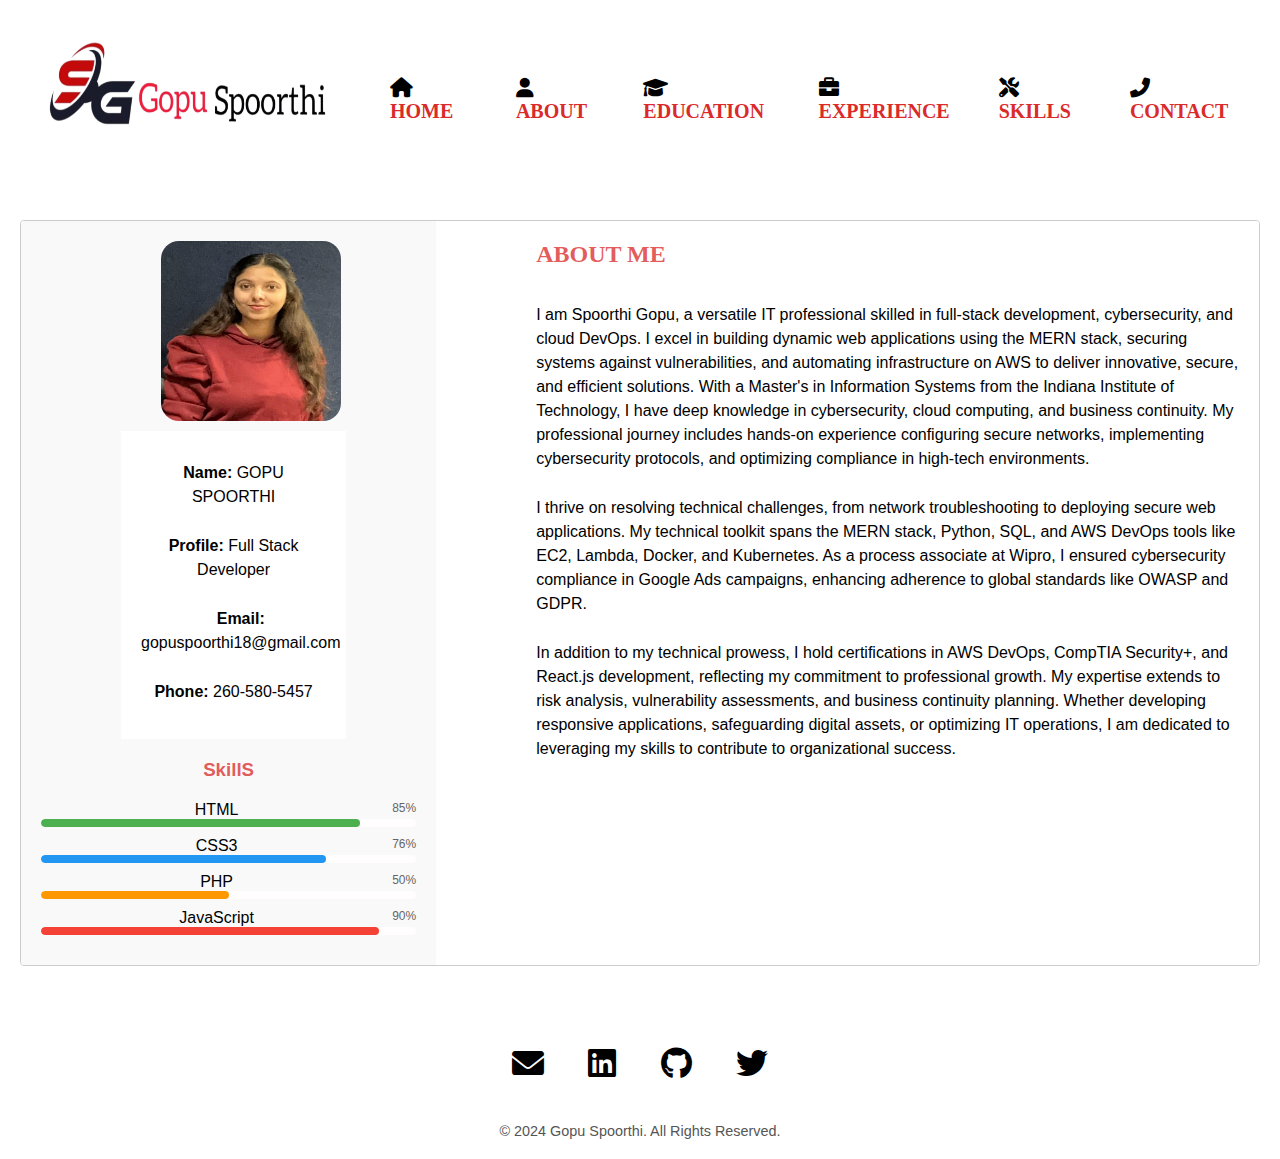
<file: pages/About-page/index.html>
<!-- *****************HERE IAM LINKING STYLING SHEET AND ICONS SHEET********************************************8 -->

<!DOCTYPE html>
<html lang="en">
<head>
    <meta charset="UTF-8">
    <meta name="viewport" content="width=device-width, initial-scale=1.0">
    <title>ABOUT </title>
    <link rel="stylesheet" href="styling.css">
    <link href="https://cdnjs.cloudflare.com/ajax/libs/font-awesome/6.0.0-beta3/css/all.min.css" rel="stylesheet">
</head>

<!-- *********************************NAV BAR*********************************************************** -->
<body>
    <header class="navbar">
        <div class="logo">
            <h1><img src="../../images/images/logo.png" alt="logo" height="180px" width="350px"></h1>
        </div>
        <nav>
            <ul>
                <li><a href="index.html"><i class="fas fa-home"></i> <span class="text">HOME</span></a></li>
                <li><a href="about.html"><i class="fas fa-user"></i> <span class="text">ABOUT </span></a></li>
                <li><a href="education.html"><i class="fas fa-graduation-cap"></i><span class="text">EDUCATION</span></a></li>
                <li><a href="experience.html"><i class="fas fa-briefcase"></i><span class="text">EXPERIENCE</span></a></li>
                <li><a href="skills.html"><i class="fas fa-tools"></i> <span class="text">SKILLS</span></a></li>
                <li><a href="contact.html"><i class="fas fa-phone-alt"></i> <span class="text">CONTACT</span></a></li>
            </ul>
        </nav>
    </header>

<!--*************************************MAIN SECTION ************************************************  -->

 <div class="container">
<!------------------------------- Left Section------------------------------------------------- -->
    <div class="left-section">
        <img src="../../images/images/pic.jpg" alt="Profile Photo" class="profile-photo">
            <div class="right-section">
                <p><strong>Name:</strong> GOPU SPOORTHI</p>
                <p><strong>Profile:</strong> Full Stack Developer</p>
                <p><strong>Email:</strong> gopuspoorthi18@gmail.com</p>
                <p><strong>Phone:</strong> 260-580-5457</p>
    </div>
    <div class="skills">
        <h3>SkillS</h3>
            <p>HTML <span class="percent">85%</span></p>
                <div class="bar"><div class="html"></div></div>
            <p>CSS3 <span class="percent">76%</span></p>
                <div class="bar"><div class="css"></div></div>
            <p>PHP <span class="percent">50%</span></p>
                <div class="bar"><div class="php"></div></div>
            <p>JavaScript <span class="percent">90%</span></p>
                <div class="bar"><div class="javascript"></div></div>
    </div>
    </div>
<!--------------------------- Right Section------------------------------------------------------ -->
    
    <div class="right-section">
        <h2>ABOUT ME </h2>
            <p>
                I am Spoorthi Gopu, a versatile IT professional skilled in full-stack development, cybersecurity, and cloud DevOps. I excel in building dynamic web applications using the MERN stack, securing systems against vulnerabilities, and automating infrastructure on AWS to deliver innovative, secure, and efficient solutions. With a Master's in Information Systems from the Indiana Institute of Technology, I have deep knowledge in cybersecurity, cloud computing, and business continuity. My professional journey includes hands-on experience configuring secure networks, implementing cybersecurity protocols, and optimizing compliance in high-tech environments.</p>

            <p> I thrive on resolving technical challenges, from network troubleshooting to deploying secure web applications. My technical toolkit spans the MERN stack, Python, SQL, and AWS DevOps tools like EC2, Lambda, Docker, and Kubernetes. As a process associate at Wipro, I ensured cybersecurity compliance in Google Ads campaigns, enhancing adherence to global standards like OWASP and GDPR.</p>
                
             <p> In addition to my technical prowess, I hold certifications in AWS DevOps, CompTIA Security+, and React.js development, reflecting my commitment to professional growth. My expertise extends to risk analysis, vulnerability assessments, and business continuity planning. Whether developing responsive applications, safeguarding digital assets, or optimizing IT operations, I am dedicated to leveraging my skills to contribute to organizational success.    
            </p>
    </div>
    </div>

<!--*********************HERE IAM DESIGNING FOOTER WITH SOCIAL ICONS*********************************************** -->

<footer>
        <div class="social-icons">
            <a href="#"><i class="fas fa-envelope"></i></a>
            <a href="#"><i class="fab fa-linkedin"></i></a>
            <a href="#"><i class="fab fa-github"></i></a>
            <a href="#"><i class="fab fa-twitter"></i></a>
        </div>
        <p>© 2024 Gopu Spoorthi. All Rights Reserved.</p>
</footer>
</body>
</html>
</file>
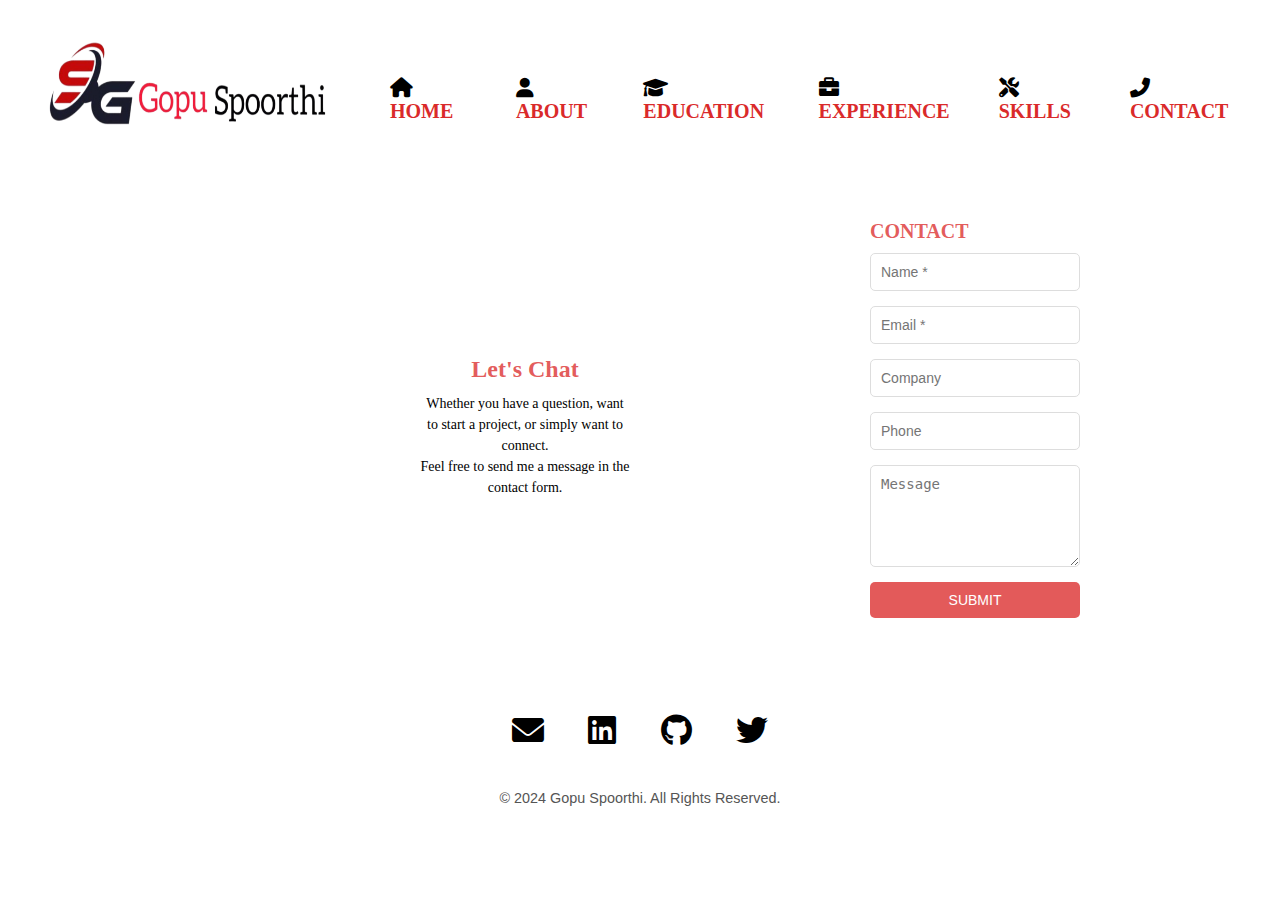
<file: pages/Contact-page/index.html>
<!-- *****************HERE IAM LINKING STYLING SHEET AND ICONS SHEET********************************************8 -->

<!DOCTYPE html>
<html lang="en">
<head>
    <meta charset="UTF-8">
    <meta name="viewport" content="width=device-width, initial-scale=1.0">
    <title>CONTACT</title>
    <link rel="stylesheet" href="styling.css">
    <link href="https://cdnjs.cloudflare.com/ajax/libs/font-awesome/6.0.0-beta3/css/all.min.css" rel="stylesheet">
</head>

<!-- *********************************NAV BAR*********************************************************** -->

<body>
    <header class="navbar">
        <div class="logo">
            <h1><img src="../../images/images/logo.png" alt="logo" height="180px" width="350px"></h1>
        </div>
        <nav>
            <ul>
                <li><a href="index.html"><i class="fas fa-home"></i> <span class="text">HOME</span></a></li>
                <li><a href="about.html"><i class="fas fa-user"></i> <span class="text">ABOUT </span></a></li>
                <li><a href="education.html"><i class="fas fa-graduation-cap"></i><span class="text">EDUCATION</span></a></li>
                <li><a href="experience.html"><i class="fas fa-briefcase"></i><span class="text">EXPERIENCE</span></a></li>
                <li><a href="skills.html"><i class="fas fa-tools"></i> <span class="text">SKILLS</span></a></li>
                <li><a href="contact.html"><i class="fas fa-phone-alt"></i> <span class="text">CONTACT</span></a></li>
            </ul>
        </nav>
    </header>

<!--*************************************MAIN SECTION ************************************************  -->

<div class="container">
        <div class="left">
            <h2>Let's Chat</h2>
            <p>Whether you have a question, want to start a project, or simply want to connect.<br> 
               Feel free to send me a message in the contact form.</p>
        </div>
        <div class="right">
            <h2>CONTACT</h2>
            <form>
                <input type="text" name="name" placeholder="Name *" required>
                <input type="email" name="email" placeholder="Email *" required>
                <input type="text" name="company" placeholder="Company">
                <input type="tel" name="phone" placeholder="Phone">
                <textarea name="message" placeholder="Message" rows="5"></textarea>
                <input type="submit" value="SUBMIT">
            </form>
        </div>
    </div>

</body>

<!--*********************HERE IAM DESIGNING FOOTER WITH SOCIAL ICONS*********************************************** -->

<footer>
    <div class="social-icons">
        <a href="#"><i class="fas fa-envelope"></i></a>
        <a href="#"><i class="fab fa-linkedin"></i></a>
        <a href="#"><i class="fab fa-github"></i></a>
        <a href="#"><i class="fab fa-twitter"></i></a>
    </div>
    <p>© 2024 Gopu Spoorthi. All Rights Reserved.</p>
</footer>
</body>
</html>
</file>
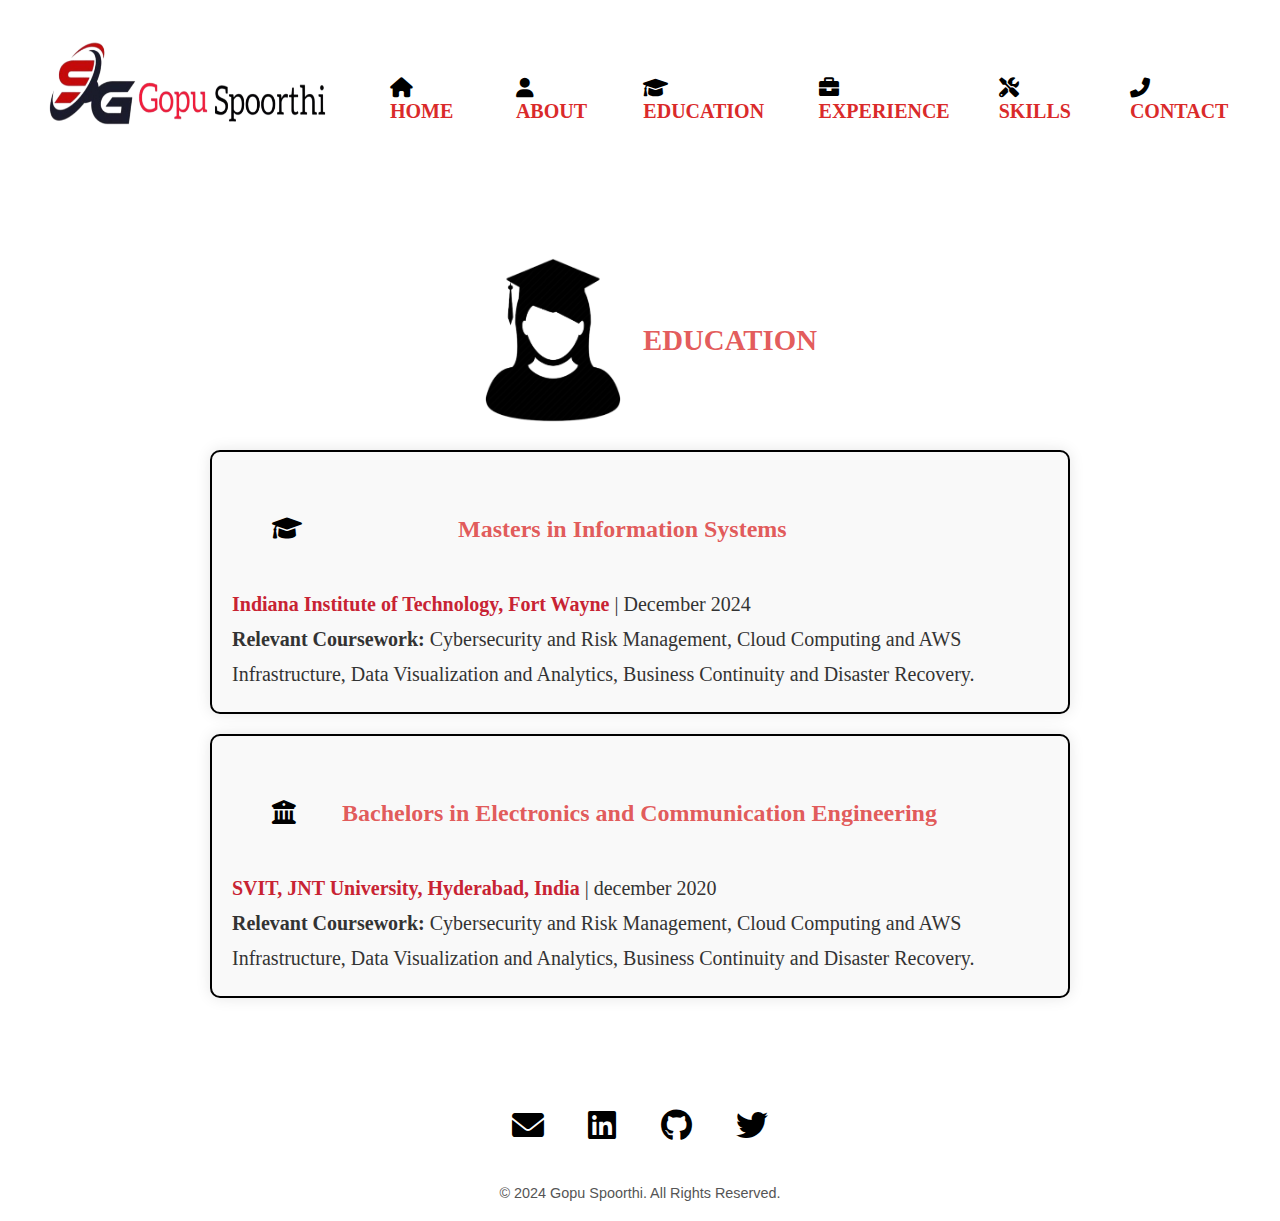
<file: pages/Education-page/index.html>
<!-- *****************HERE IAM LINKING STYLING SHEET AND ICONS SHEET********************************************8 -->

<!DOCTYPE html>
<html lang="en">
<head>
    <meta charset="UTF-8">
    <meta name="viewport" content="width=device-width, initial-scale=1.0">
    <title>EDUCATION</title>
    <link rel="stylesheet" href="styling.css">
    <link href="https://cdnjs.cloudflare.com/ajax/libs/font-awesome/6.0.0-beta3/css/all.min.css" rel="stylesheet">
</head>

<!-- *********************************NAV BAR*********************************************************** -->

<body>
    <header class="navbar">
        <div class="logo">
            <h1><img src="../../images/images/logo.png" alt="logo" height="180px" width="350px"></h1>
        </div>
        <nav>
            <ul>
                <li><a href="index.html"><i class="fas fa-home"></i> <span class="text">HOME</span></a></li>
                <li><a href="about.html"><i class="fas fa-user"></i> <span class="text">ABOUT </span></a></li>
                <li><a href="education.html"><i class="fas fa-graduation-cap"></i><span class="text">EDUCATION</span></a></li>
                <li><a href="experience.html"><i class="fas fa-briefcase"></i><span class="text">EXPERIENCE</span></a></li>
                <li><a href="skills.html"><i class="fas fa-tools"></i> <span class="text">SKILLS</span></a></li>
                <li><a href="contact.html"><i class="fas fa-phone-alt"></i> <span class="text">CONTACT</span></a></li>
            </ul>
        </nav>
    </header>

<!--*************************************MAIN SECTION ************************************************  -->

<section class="education">
    <h1><img src="../../images/images/education logo.png" alt="logo" height="180px" width="180px"> <span class="text1"> EDUCATION </span></h1>

<div class="education-entry">
    <h2><i class="fas fa-graduation-cap"></i><span class="text2"> Masters in Information Systems </span></h2>
        <p><span class="university">Indiana Institute of Technology, Fort Wayne</span> | <span class="yearms">December 2024</span></p>
        <p><strong>Relevant Coursework:</strong> Cybersecurity and Risk Management, Cloud Computing and AWS Infrastructure, Data Visualization and Analytics, Business Continuity and Disaster Recovery.</p>
</div>

<div class="education-entry">
    <h2><i class="fas fa-university"></i>  <span class="text3 "> Bachelors in Electronics and Communication Engineering</span> </h2>
        <p><span class="university">SVIT, JNT University, Hyderabad, India</span> | <span class="yearbtech"> december 2020 </span>
        <p><strong>Relevant Coursework:</strong> Cybersecurity and Risk Management, Cloud Computing and AWS Infrastructure, Data Visualization and Analytics, Business Continuity and Disaster Recovery.</p> 

</div>
</section>

<!--*********************HERE IAM DESIGNING FOOTER WITH SOCIAL ICONS*********************************************** -->

<footer>
    <div class="social-icons">
        <a href="#"><i class="fas fa-envelope"></i></a>
        <a href="#"><i class="fab fa-linkedin"></i></a>
        <a href="#"><i class="fab fa-github"></i></a>
        <a href="#"><i class="fab fa-twitter"></i></a>
    </div>
    <p>© 2024 Gopu Spoorthi. All Rights Reserved.</p>
</footer>
</body>
</html>
</file>
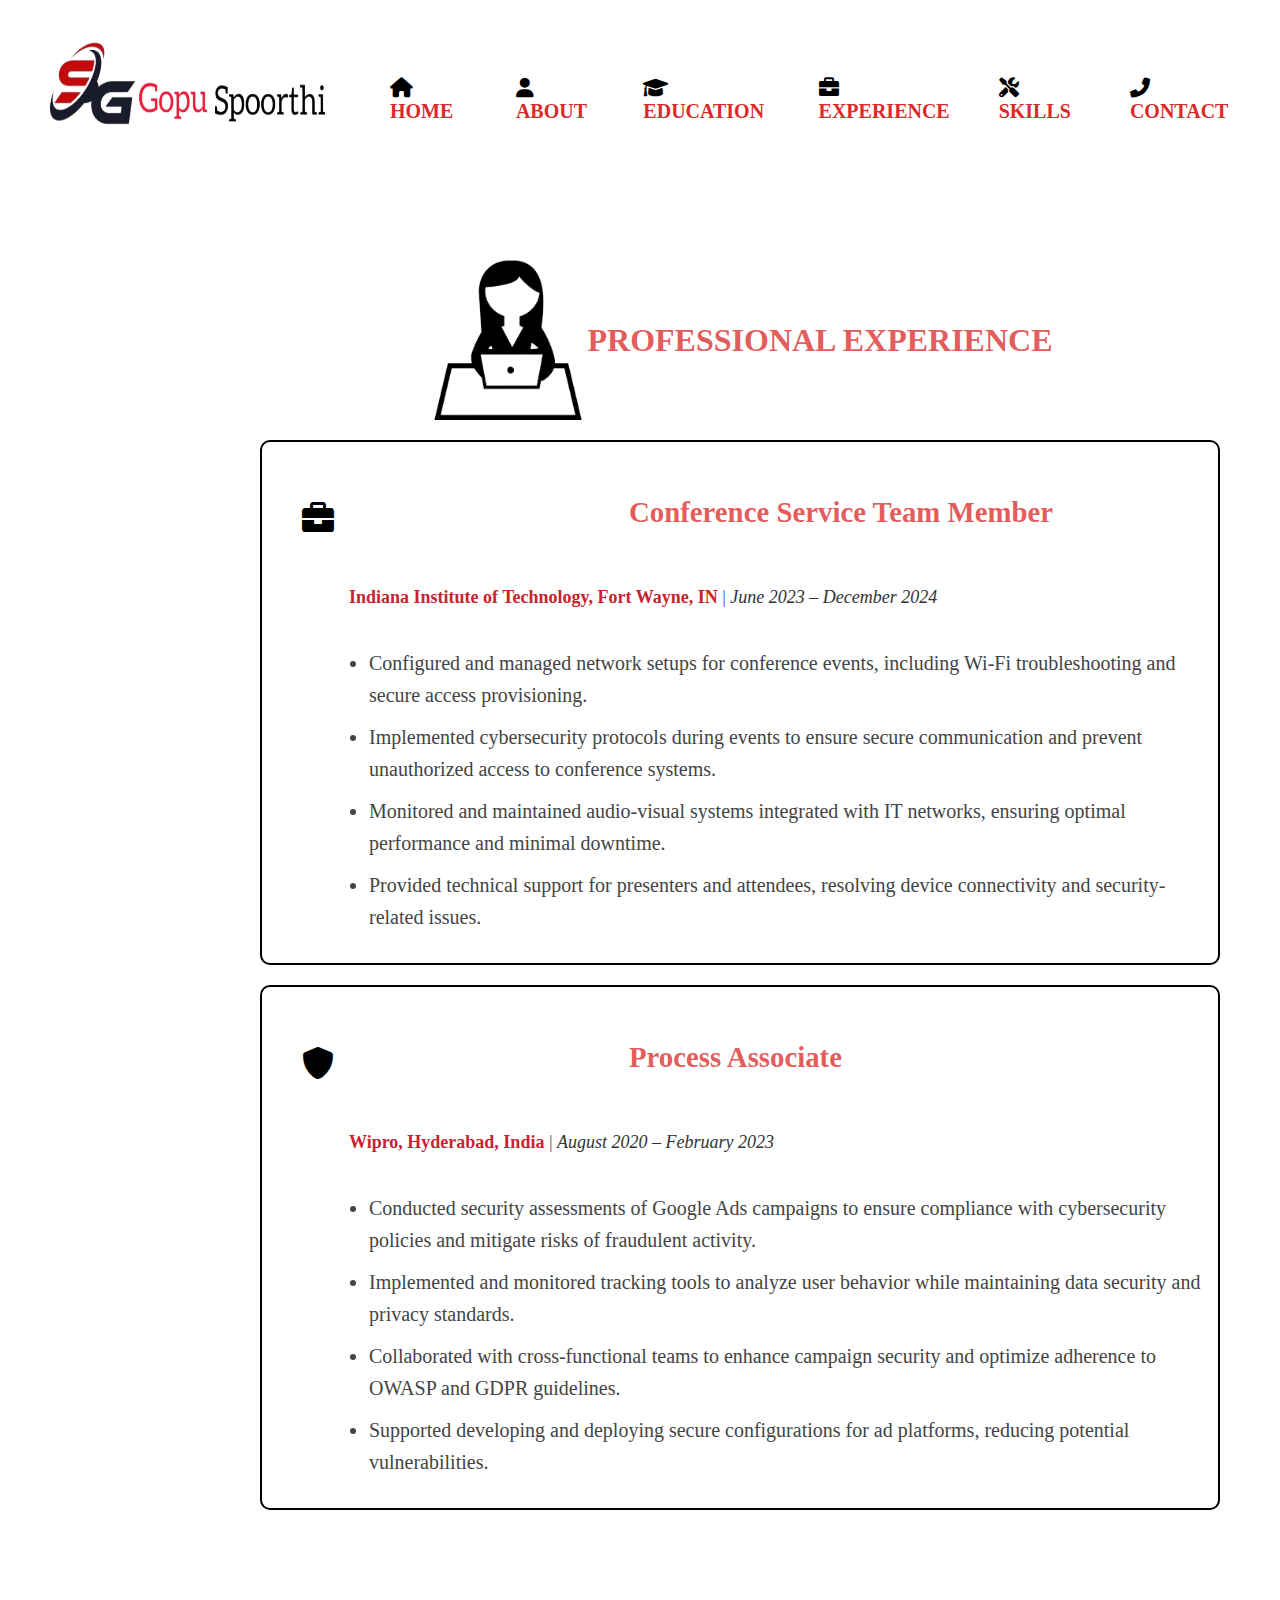
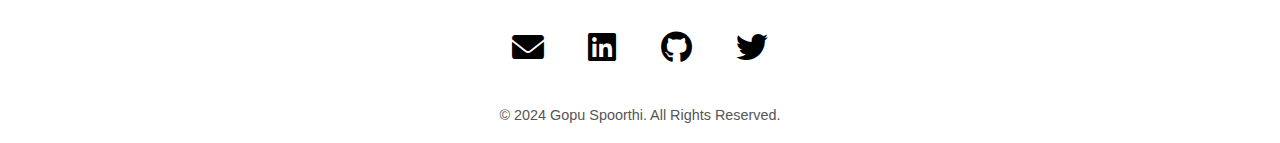
<file: pages/Experience-page/index.html>
<!-- *****************HERE IAM LINKING STYLING SHEET AND ICONS SHEET********************************************8 -->

<!DOCTYPE html>
<html lang="en">
<head>
    <meta charset="UTF-8">
    <meta name="viewport" content="width=device-width, initial-scale=1.0">
    <title>EXPERIENCE</title>
    <link rel="stylesheet" href="styling.css">
    <link href="https://cdnjs.cloudflare.com/ajax/libs/font-awesome/6.0.0-beta3/css/all.min.css" rel="stylesheet">
</head>

<!-- *********************************NAV BAR*********************************************************** -->

<body>
    <header class="navbar">
        <div class="logo">
            <h1><img src="../../images/images/logo.png" alt="logo" height="180px" width="350px"></h1>
        </div>
        <nav>
            <ul>
                <li><a    href="index.html"><i class="fas fa-home"></i> <span class="text">HOME</span> </a></li>
                <li><a href="about.html"><i class="fas fa-user"></i> <span class="text">ABOUT </span></a></li>
                <li><a href="education.html"><i class="fas fa-graduation-cap"></i><span class="text">EDUCATION</span></a></li>
                <li><a href="experience.html"><i class="fas fa-briefcase"></i><span class="text">EXPERIENCE</span></a></li>
                <li><a href="skills.html"><i class="fas fa-tools"></i> <span class="text">SKILLS</span></a></li>
                <li><a href="contact.html"><i class="fas fa-phone-alt"></i> <span class="text">CONTACT</span></a></li>
            </ul>
        </nav>
    </header>

<!--*************************************MAIN SECTION ************************************************  -->
    <section class="experience">
        <h1><img src="../../images/images/experience logo.png" alt="logo" height="160px" width="160px"> <span class="text1"> PROFESSIONAL EXPERIENCE</span></h1>

        <div class="job">
            <div class="icon">
                <i class="fas fa-briefcase"></i></div>
            <div class="details">
                <h2>Conference Service Team Member</h2>
                <p><span class="role">Indiana Institute of Technology, Fort Wayne, IN</span> | <span class="year">June 2023 – December 2024</span></p>
                <ul>
                    <li> Configured and managed network setups for conference events, including Wi-Fi troubleshooting and secure access provisioning.</li>
                    <li>Implemented cybersecurity protocols during events to ensure secure communication and prevent unauthorized access to conference systems.</li>
                    <li>Monitored and maintained audio-visual systems integrated with IT networks, ensuring optimal performance and minimal downtime.</li>
                    <li>Provided technical support for presenters and attendees, resolving device connectivity and security-related issues.</li>
                </ul>
            </div>
        </div>



        <div class="job">
            <div class="icon">
                <i class="fas fa-shield-alt"></i>
            </div>
            <div class="details">
                <h2>Process Associate</h2>
                <p><span class="role">Wipro, Hyderabad, India</span> | <span class="year">August 2020 – February 2023</span></p>
                <ul>
                    <li>Conducted security assessments of Google Ads campaigns to ensure compliance with cybersecurity policies and mitigate risks of fraudulent activity.</li>
                    <li>Implemented and monitored tracking tools to analyze user behavior while maintaining data security and privacy standards.</li>
                    <li>Collaborated with cross-functional teams to enhance campaign security and optimize adherence to OWASP and GDPR guidelines.</li>
                    <li>Supported developing and deploying secure configurations for ad platforms, reducing potential vulnerabilities.</li>
                </ul>
            </div>
        </div>
    </section>

<!--*********************HERE IAM DESIGNING FOOTER WITH SOCIAL ICONS*********************************************** -->

<footer>
    <div class="social-icons">
        <a href="#"><i class="fas fa-envelope"></i></a>
        <a href="#"><i class="fab fa-linkedin"></i></a>
        <a href="#"><i class="fab fa-github"></i></a>
        <a href="#"><i class="fab fa-twitter"></i></a>
    </div>
    <p>© 2024 Gopu Spoorthi. All Rights Reserved.</p>
</footer>
</body>
</html>
</file>
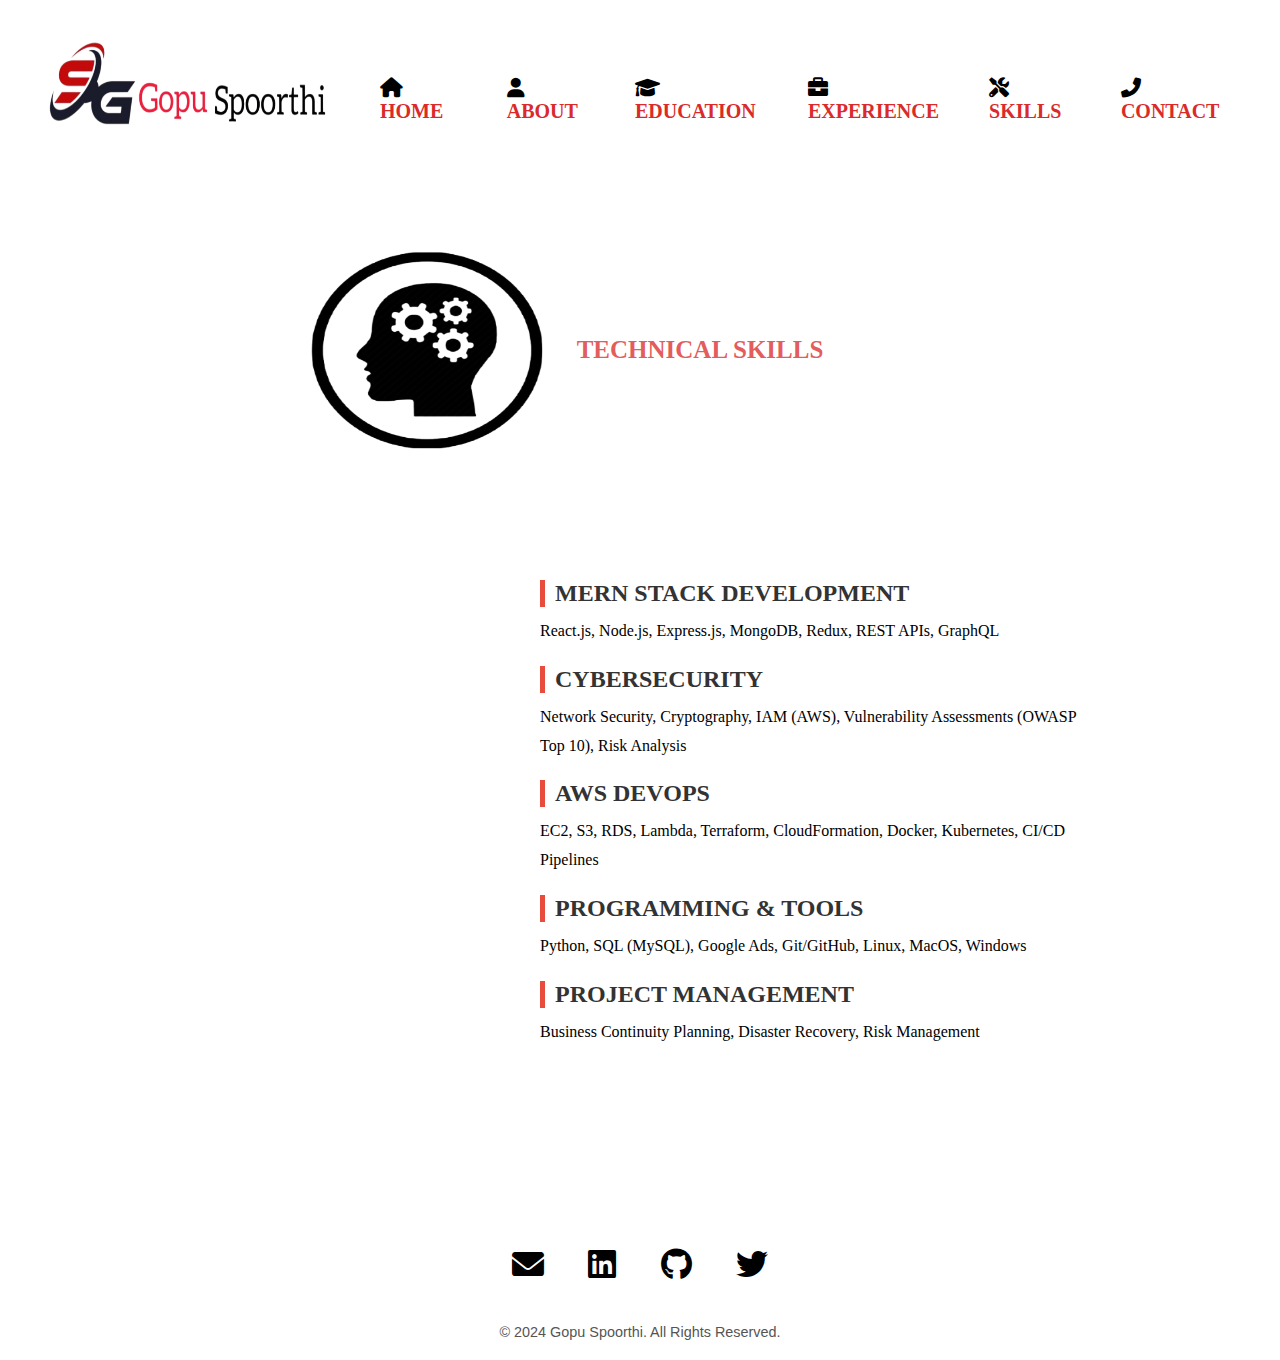
<file: pages/Skills-page/index.html>
<!-- *****************HERE IAM LINKING STYLING SHEET AND ICONS SHEET********************************************8 -->

<!DOCTYPE html>
<html lang="en">
<head>
    <meta charset="UTF-8">
    <meta name="viewport" content="width=device-width, initial-scale=1.0">
    <title>SKILLS</title>
    <link rel="stylesheet" href="styling.css">
    <link href="https://cdnjs.cloudflare.com/ajax/libs/font-awesome/6.0.0-beta3/css/all.min.css" rel="stylesheet">
</head>

<!-- *********************************NAV BAR*********************************************************** -->

<body>
    <header class="navbar">
        <div class="logo">
            <h1><img src="../../images/images/logo.png" alt="logo" height="180px" width="350px"></h1>
        </div>
        <nav>
            <ul>
                <li><a href="index.html"><i class="fas fa-home"></i> <span class="text">HOME</span></a></li>
                <li><a href="about.html"><i class="fas fa-user"></i> <span class="text">ABOUT </span></a></li>
                <li><a href="education.html"><i class="fas fa-graduation-cap"></i><span class="text">EDUCATION</span></a></li>
                <li><a href="experience.html"><i class="fas fa-briefcase"></i><span class="text">EXPERIENCE</span></a></li>
                <li><a href="skills.html"><i class="fas fa-tools"></i> <span class="text">SKILLS</span></a></li>
                <li><a href="contact.html"><i class="fas fa-phone-alt"></i> <span class="text">CONTACT</span></a></li>
            </ul>
        </nav>
    </header>

<!--*************************************MAIN SECTION ************************************************  -->

<body>
    <header class="skillslogo">
        <img src="../../images/images/skills 1 bg.png" alt="skilllogo" height="220px" width="300px"><span class="text1"> TECHNICAL SKILLS</span>
    </header>

    <div class="skills-container">
       

        <div class="skill-category">
            <h3>MERN Stack Development</h3>
            <ul class="skill-list">
                <li>React.js, Node.js, Express.js, MongoDB, Redux, REST APIs, GraphQL</li>
            </ul>
        </div>

        <div class="skill-category">
            <h3>Cybersecurity</h3>
            <ul class="skill-list">
                <li>Network Security, Cryptography, IAM (AWS), Vulnerability Assessments (OWASP Top 10), Risk Analysis</li>
            </ul>
        </div>

        <div class="skill-category">
            <h3>AWS DevOps</h3>
            <ul class="skill-list">
                <li>EC2, S3, RDS, Lambda, Terraform, CloudFormation, Docker, Kubernetes, CI/CD Pipelines</li>
            </ul>
        </div>

        <div class="skill-category">
            <h3>Programming & Tools</h3>
            <ul class="skill-list">
                <li>Python, SQL (MySQL), Google Ads, Git/GitHub, Linux, MacOS, Windows</li>
            </ul>
        </div>

        <div class="skill-category">
            <h3>Project Management</h3>
            <ul class="skill-list">
                <li>Business Continuity Planning, Disaster Recovery, Risk Management</li>
            </ul>
        </div>
    </div>

<!--*********************HERE IAM DESIGNING FOOTER WITH SOCIAL ICONS*********************************************** -->

<footer>
    <div class="social-icons">
        <a href="#"><i class="fas fa-envelope"></i></a>
        <a href="#"><i class="fab fa-linkedin"></i></a>
        <a href="#"><i class="fab fa-github"></i></a>
        <a href="#"><i class="fab fa-twitter"></i></a>
    </div>
    <p>© 2024 Gopu Spoorthi. All Rights Reserved.</p>
</footer>
</body>
</html>
</file>
<file: pages/About-page/styling.css>
/*****************************Reset some default styles************************************** */
* {
  margin: 0;
  padding: 0;
  box-sizing: border-box;
}


/*********************************BODY STYLING****************************************************/


body {
  font-family: 'Arial', sans-serif;
  margin: 0;
  padding: 0;
  background-color: #fff;
  color: #000;
}

/********************************NAVBAR STYLING******************************************************* */


.navbar {
  display: flex;
  justify-content: space-between;
  align-items: center;
  padding: 10px;
  background-color: #fff;
  /* border-bottom: 2px solid #000;  */
  
}

.navbar .logo h1 {
  display: flex;
  justify-content: space-between;
  align-items: center;
  font-size: 1.8rem;
  color: #000;
  padding-left: 20px;

}

.navbar .highlight {
  color: #c82333; 
}

.navbar nav ul {
  list-style: none;
  display: flex;
  gap: 5px;
}

.text {
  color: #da2a2a;               
  font-size: 16px;          
  font-family: 'Times New Roman', Times, serif; 
  padding-right: 20px;
  font-size: 20px;

}

.navbar nav ul li {
  font-size: 1rem;
  font-family: 'Times New Roman', Times, serif;
  padding:10px;
}

.navbar nav ul li a {
  text-decoration: none;
  color: #000;
  font-weight: bold;
  transition: color 0.3s;
  font-size: 20px;
}

.navbar nav ul li a:hover {
  color: #da2828c4; 
}

/* ***************************MAIN SECTION STYLING***********************************************8888 */

/* Overall container for layout */
.container {
  display: flex;
  flex-wrap: wrap;
  margin: 20px;
  border: 1px solid #ccc; 
  border-radius: 4px;
  overflow: hidden;
}

/* Left section styles */
.left-section {
  flex: 1;
  padding: 20px;
  background-color: #f9f9f9;
  text-align: center;
  max-width: 40%;
}

.profile-photo {
  width: 180px;
  display: flex;
  justify-content:center;
  height: 180px;
  border-radius: 10%;
  margin-bottom: 10px;
  margin-left: 120px;

}

.right-section {
  flex: 2;
  flex: 2;
  padding: 20px;
  background-color: #fff;
  max-width: 60%;
  margin-left: 80px;

}
.right-section p{
  margin-bottom: 10px;
  border-bottom: 2px;
  display: inline-block;
  padding-bottom: 5px;
  line-height: 1.5px;
}

.skills h3 {
  margin-top: 20px;
  color: #da2828c4; 
  margin-bottom: 20PX;
}

.bar {
  background: #fffdfd;
  border-radius: 5px;
  overflow: hidden;
  margin-bottom: 10px;
  height: 8px;
  position: relative;
}

.bar div {
  height: 100%;
  border-radius: 5px;
}

.html {
  width: 85%;
  background: #4caf50;
}

.css {
  width: 76%;
  background: #2196f3;
}

.php {
  width: 50%;
  background: #ff9800;
}

.javascript {
  width: 90%;
  background: #f44336;
}

.percent {
  float: right;
  font-size: 12px;
  color: #666;
}

/* Right section styles */
.right-section {
  flex: 3;
  padding: 20px;
  background-color: #fff;
  max-width: 60%;
}

.right-section h2 {
  margin-bottom: 10px;
  /* border-bottom: 2px solid #2196f3;  */
  display: inline-block;
  padding-bottom: 5px; 
  color: #da2828c4; 
  font-family: 'Times New Roman', Times, serif;
  margin-bottom: 20PX;
}

.right-section p {
  line-height: 1.5;
  margin: 10px 0;
  
}

/***************************FOOTER STYLING*************************************************** */

footer {
  text-align: center;
  padding: 20px;
  background-color: #fff;
   /* border-top: 2px solid #000;  */
}

footer .social-icons {
  margin-bottom: 10px;
  margin-top: 40px;
 
}

footer .social-icons a {
  font-size: 2rem;
  color: #000;
  margin: 0 10px;
  text-decoration: none;
  transition: color 0.3s;
  padding: 10px;
 
}

footer .social-icons a:hover {
  color: #c82333; 
}

footer p {
  font-size: 0.9rem;
  color: #555;
 margin-top: 40px;
}
</file>
<file: pages/Contact-page/styling.css>
/* ******************THIS IS SAME FOR EVERY WEBSITE DEFAULT General Reset**************************** */

* {
    margin: 0;
    padding: 0;
    box-sizing: border-box;
}

/*********************************BODY STYLING****************************************************/


body {
    font-family: 'Arial', sans-serif;
    margin: 0;
    padding: 0;
    background-color: #fff;
    color: #000;
}

/********************************NAVBAR STYLING******************************************************* */


.navbar {
    display: flex;
    justify-content: space-between;
    align-items: center;
    padding: 10px;
    background-color: #fff;
   
    
}

.navbar .logo h1 {
    display: flex;
    justify-content: space-between;
    align-items: center;
    font-size: 1.8rem;
    color: #000;
    padding-left: 20px;

}

.navbar .highlight {
    color: #c82333; /* Red color */
}

.navbar nav ul {
    list-style: none;
    display: flex;
    gap: 5px;
}

.text {
    color: #da2a2a;               
    font-size: 16px;          
    font-family: 'Times New Roman', Times, serif; 
    padding-right: 20px;
    font-size: 20px;

}

.navbar nav ul li {
    font-size: 1rem;
    font-family: 'Times New Roman', Times, serif;
    padding:10px;
}

.navbar nav ul li a {
    text-decoration: none;
    color: #000;
    font-weight: bold;
    transition: color 0.3s;
    font-size: 20px;
}

.navbar nav ul li a:hover {
    color: #da2828c4; 
}

/*****************************MAIN SECTION STYLING**************************************************- */

/* Container Styling */
.container {
    display: flex;
    width: 700px;
    margin-left: 400px;
    background: white;
    /* box-shadow: 0 8px 16px rgba(0, 0, 0, 0.2); */
    border-radius: 8px;
    overflow: hidden;
}

/* Left Section Styling */
.left {
    flex: 1;
    background: #ffffff;
    color: rgb(0, 0, 0);
    padding: 20px;
    display: flex;
    flex-direction: column;
    justify-content: center;
    text-align: center;
    margin-right: 200px;
}

.left h2 {
    font-size: 24px;
    margin-bottom: 10px;
    color: #da2828c4; 
    font-family: 'Times New Roman', Times, serif;
}

.left p {
    font-size: 14px;
    line-height: 1.5;
    font-family: 'Times New Roman', Times, serif;
}

/* Right Section Styling */
.right {
    flex: 1;
    padding: 20px;
}

.right h2 {
    font-size: 20px;
    margin-bottom: 10px;
    color: #da2828c4; 
    font-family: 'Times New Roman', Times, serif;
}

form {
    display: flex;
    flex-direction: column;
}

form input,
form textarea {
    margin-bottom: 15px;
    padding: 10px;
    border: 1px solid #ddd;
    border-radius: 5px;
    font-size: 14px;
}

form input:focus,
form textarea:focus {
    outline: none;
    border-color: #6e767a;
}

form input[type="submit"] {
    background:#da2828c4; ;
    color: white;
    border: none;
    cursor: pointer;
    transition:  0.3s;
}

form input[type="submit"]:hover {
    background: #c78c8cc4; ;
}

/***************************FOOTER STYLING*************************************************** */

footer {
    text-align: center;
    padding: 20px;
    background-color: #fff;
  
}

footer .social-icons {
    margin-bottom: 10px;
    margin-top: 40px;
   
}

footer .social-icons a {
    font-size: 2rem;
    color: #000;
    margin: 0 10px;
    text-decoration: none;
    transition: color 0.3s;
    padding: 10px;
   
}

footer .social-icons a:hover {
    color: #c82333; /* Red color on hover */
}

footer p {
    font-size: 0.9rem;
    color: #555;
   margin-top: 40px;
}
</file>
<file: pages/Education-page/styling.css>
/* ----******************THIS IS SAME FOR EVERY WEBSITE DEFAULT General Reset**************************** */

* {
    margin: 0;
    padding: 0;
    box-sizing: border-box;
}

/*********************************BODY STYLING****************************************************/


body {
    font-family: 'Arial', sans-serif;
    margin: 0;
    padding: 0;
    background-color: #fff;
    color: #000;
}

/********************************NAVBAR STYLING******************************************************* */


.navbar {
    display: flex;
    justify-content: space-between;
    align-items: center;
    padding: 10px;
    background-color: #fff;
    /* border-bottom: 2px solid #000;  */
    
}

.navbar .logo h1 {
    display: flex;
    justify-content: space-between;
    align-items: center;
    font-size: 1.8rem;
    color: #000;
    padding-left: 20px;

}

.navbar .highlight {
    color: #c82333; /* Red color */
}

.navbar nav ul {
    list-style: none;
    display: flex;
    gap: 5px;
}

.text {
    color: #da2a2a;               
    font-size: 16px;          
    font-family: 'Times New Roman', Times, serif; 
    padding-right: 20px;
    font-size: 20px;

}

.navbar nav ul li {
    font-size: 1rem;
    font-family: 'Times New Roman', Times, serif;
    padding:10px;
}

.navbar nav ul li a {
    text-decoration: none;
    color: #000;
    font-weight: bold;
    transition: color 0.3s;
    font-size: 20px;
}

.navbar nav ul li a:hover {
    color: #da2828c4; 
}



/*****************************MAIN SECTION STYLING**************************************************- */

/* Section styling */
.education {
    max-width: 900px;
    margin: 50px auto;
    text-align: center;
}

.education h1 {
    display: flex;
    justify-content:center;
    align-items: center;
    margin-bottom: 0px;
    
}
.text1{
    font-size: 1.8rem;
    margin-bottom: 0px;
    color: #da2828c4; 
    font-family: 'Times New Roman', Times, serif;
    font-weight: bolder;
}

.fas fa-graduation-cap {
    width:   100px;
    height: 60px;
    
}
.text2{
    color: #da2828c4; 
    margin-left: 150px;
}
.fas fa-university {
    width: 40px;
    height:40px;
}

.text3{
    color: #da2828c4; 
    margin-left: 40px;
}
.education-entry {
    text-align: left;
    background-color: #f9f9f9;
    padding: 20px;
    margin:20px;
    border: 2px solid #000;
    line-height: 35px;
    border-radius: 10px;
    font-family:'Times New Roman', Times, serif;
    font-size: 20px;
    box-shadow: 0 0px 15px rgba(0, 0, 0, 0.1);
}

.education-entry h2 {
    font-size: 1.5rem;
    color: #000;
    margin-bottom: 10px;
    line-height: 35px;
    border-radius: 10px;
    font-family:'Times New Roman', Times, serif;
    padding: 20px;
    margin:20px;
}

.education-entry .university {
    font-weight: bold;
    color: #c82333; 
    font-size: 20px;
}

.education-entry .year {
    font-style: italic;
    color: #000;
}

.education-entry p {
    font-size: 1rem;
    color: #333;
    font-size: 20px;
}

/* .**************************FOOTER STYLING*************************************************** */

footer {
    text-align: center;
    padding: 20px;
    background-color: #fff;
     /* border-top: 2px solid #000;  */
}

footer .social-icons {
    margin-bottom: 10px;
    margin-top: 40px;
   
}

footer .social-icons a {
    font-size: 2rem;
    color: #000;
    margin: 0 10px;
    text-decoration: none;
    transition: color 0.3s;
    padding: 10px;
   
}

footer .social-icons a:hover {
    color: #c82333; /* Red color on hover */
}

footer p {
    font-size: 0.9rem;
    color: #555;
   margin-top: 40px;
}
</file>
<file: pages/Experience-page/styling.css>
/* ******************THIS IS SAME FOR EVERY WEBSITE DEFAULT General Reset**************************** */

* {
    margin: 0;
    padding: 0;
    box-sizing: border-box;
}

/*********************************BODY STYLING****************************************************/


body {
    font-family: 'Arial', sans-serif;
    margin: 0;
    padding: 0;
    background-color: #fff;
    color: #000;
}

/********************************NAVBAR STYLING******************************************************* */


.navbar {
    display: flex;
    justify-content: space-between;
    align-items: center;
    padding: 10px;
    background-color: #fff;
    /* border-bottom: 2px solid #000;  */
    
}

.navbar .logo h1 {
    display: flex;
    justify-content: space-between;
    align-items: center;
    font-size: 1.8rem;
    color: #000;
    padding-left: 20px;
    font-family: 'Times New Roman', Times, serif;

}

.navbar .highlight {
    color: #c82333; /* Red color */
}

.navbar nav ul {
    list-style: none;
    display: flex;
    gap: 5px;
}

.text {
    color: #da2a2a;               
    font-size: 16px;          
    font-family: 'Times New Roman', Times, serif; 
    padding-right: 20px;
    font-size: 20px;


}

.navbar nav ul li {
    font-size: 1rem;
    font-family: 'Times New Roman', Times, serif;
    padding:10px;
}

.navbar nav ul li a {
    text-decoration: none;
    color: #000;
    font-weight: bold;
    transition: color 0.3s;
    font-size: 20px;
}

.navbar nav ul li a:hover {
    color: #da2828c4; 
}

/*****************************MAIN SECTION STYLING**************************************************- */

/* Experience section container */
.experience {
    max-width: 1250px;
    margin: 20px;
    padding: 20px; 
    border-radius: 15px;
    margin-left: 220px;
    
}


/* Section title */
.experience h1 {
    display: flex;
    justify-content: center;
    align-items: center;
    max-width: 1600px;
    margin: 20px auto;
    text-align: center;
   
}
.text1{
    display: flex;
    justify-content:center;
    align-items: center;
    margin-bottom: 0px;
    color: #da2828c4; 
    font-family: 'Times New Roman', Times, serif;

}

/* Job entry container */
.job {
    display: flex;
    align-items: flex-start;
    margin:20px;
    padding-bottom: 20px;
    line-height: 20px;
    border: 2px solid #000;
    line-height: 25px;
    border-radius: 10px; 
}

/* Icon section */
.job .icon {
    
    font-size: 2rem;
    color: #000000; /* Red color for icons */
    margin-right: 15px;
    margin-top: 60px;
    padding-left: 40px;
}

/* Job details */
.job .details {
    flex: 1;
    font-family: 'Times New Roman', Times, serif;
    line-height: 80px;
    margin-top: 30px;
    font-size: 20px;
}

/* Job title styling */
.job h2 {
    font-size: 1.8rem;
    color: #da2828c4; 
    margin-bottom: 5px;
    margin-left: 280px;

}

/* Role and Year styling */
.job p {
    font-size: 1rem;
    color: #555;
    margin: 5px 0;
    font-size: 18px;
    font-family: 'Times New Roman', Times, serif;
}

.role {
    font-weight: bold;
    color: #c82333; /* Red color */
}

.year {
    font-style: italic;
    color: #333;
}

/* Job descriptions */
.job ul {
    margin: 10px 0;
    padding-left: 20px;
}

.job ul li {
    margin-bottom: 10px;
    line-height: 1.6;
    color: #444;
   
}



/***************************FOOTER STYLING*************************************************** */

footer {
    text-align: center;
    padding: 20px;
    background-color: #fff;
}

footer .social-icons {
    margin-bottom: 10px;
    margin-top: 40px;
   
}

footer .social-icons a {
    font-size: 2rem;
    color: #000;
    margin: 0 10px;
    text-decoration: none;
    transition: color 0.3s;
    padding: 10px;
   
}

footer .social-icons a:hover {
    color: #c82333; /* Red color on hover */
}

footer p {
    font-size: 0.9rem;
    color: #555;
   margin-top: 40px;
}
</file>
<file: pages/Skills-page/styling.css>
/* ----******************THIS IS SAME FOR EVERY WEBSITE DEFAULT General Reset**************************** */

* {
    margin: 0;
    padding: 0;
    box-sizing: border-box;
}

/*********************************BODY STYLING****************************************************/


body {
    font-family: 'Arial', sans-serif;
    margin: 0;
    padding: 0;
    background-color: #fff;
    color: #000;
}

/********************************NAVBAR STYLING******************************************************* */


.navbar {
    display: flex;
    justify-content: space-between;
    align-items: center;
    padding: 10px;
    background-color: #fff;
   
    
}

.navbar .logo h1 {
    display: flex;
    justify-content: space-between;
    align-items: center;
    font-size: 1.8rem;
    color: #000;
    padding-left: 20px;

}

.navbar .highlight {
    color: #c82333; /* Red color */
}

.navbar nav ul {
    list-style: none;
    display: flex;
    gap: 5px;
}

.text{
    color: #da2a2a;               
    font-size: 16px;          
    font-family: 'Times New Roman', Times, serif; 
    padding-right: 5px;
    font-size: 20px;

}

.navbar nav ul li {
    font-size: 1rem;
    font-family: 'Times New Roman', Times, serif;
    padding-right: 40px;
}

.navbar nav ul li a {
    text-decoration: none;
    color: #000;
    font-weight: bold;
    transition: color 0.3s;
    font-size: 20px;
}

.navbar nav ul li a:hover {
    color: #da2828c4; 
}

/*****************************MAIN SECTION STYLING**************************************************- */
/* Skills Section */
.skills-container {
    max-width: 1000px;
    margin: 100px ; 
    padding: 20px;
}
.skillslogo {
    display: flex;
    justify-content: center;
    align-items: center;
    margin-top: 40px;
    padding-right: 180px;
}

.text1{
    display: flex;
    justify-content: center;
    align-items: center;
    font-family: 'Times New Roman', Times, serif;
    font-size: 25px;
    color: #da2828c4; 
    font-weight: bolder;
}



.skill-category {
    
    margin-bottom: 20px;
    padding-left: 300px;
    font-family: 'Times New Roman', Times, serif;
    padding-left: 420px ;
}

.skill-category h3 {
   
    font-size: 1.5rem;
    color: #333;
    margin-bottom: 10px;
    text-transform: uppercase;
    border-left: 5px solid #e74c3c;
    padding-left: 10px;
}

.skill-list {
    
    margin: 0;
    padding: 0;
    list-style-type: none;
}

.skill-list li {
    
    font-size: 1rem;
    margin-bottom: 5px;
    line-height: 1.8;
}

/* .**************************FOOTER STYLING*************************************************** */

footer {
    text-align: center;
    padding: 20px;
    background-color: #fff;
    
}

footer .social-icons {
    margin-bottom: 10px;
    margin-top: 40px;
   
}

footer .social-icons a {
    font-size: 2rem;
    color: #000;
    margin: 0 10px;
    text-decoration: none;
    transition: color 0.3s;
    padding: 10px;
   
}

footer .social-icons a:hover {
    color: #c82333; /* Red color on hover */
}

footer p {
    font-size: 0.9rem;
    color: #555;
   margin-top: 40px;
}
</file>
